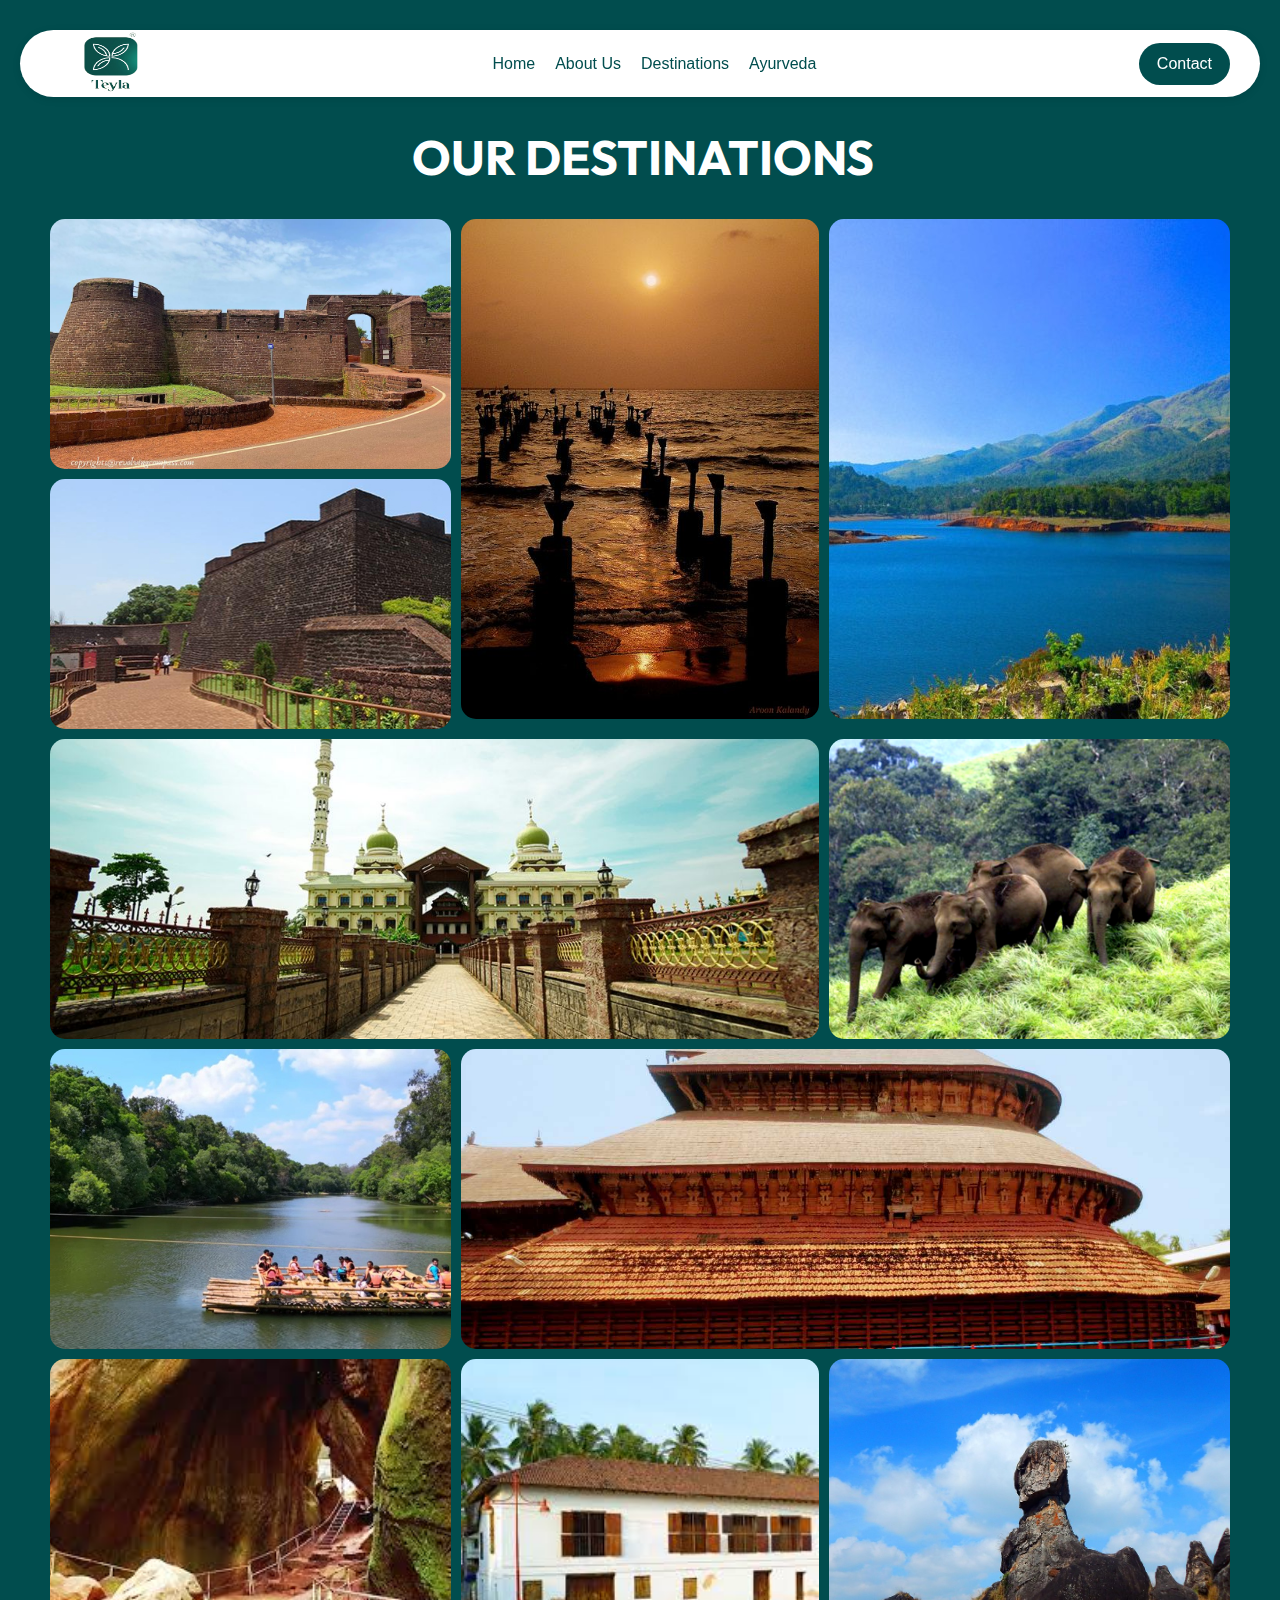
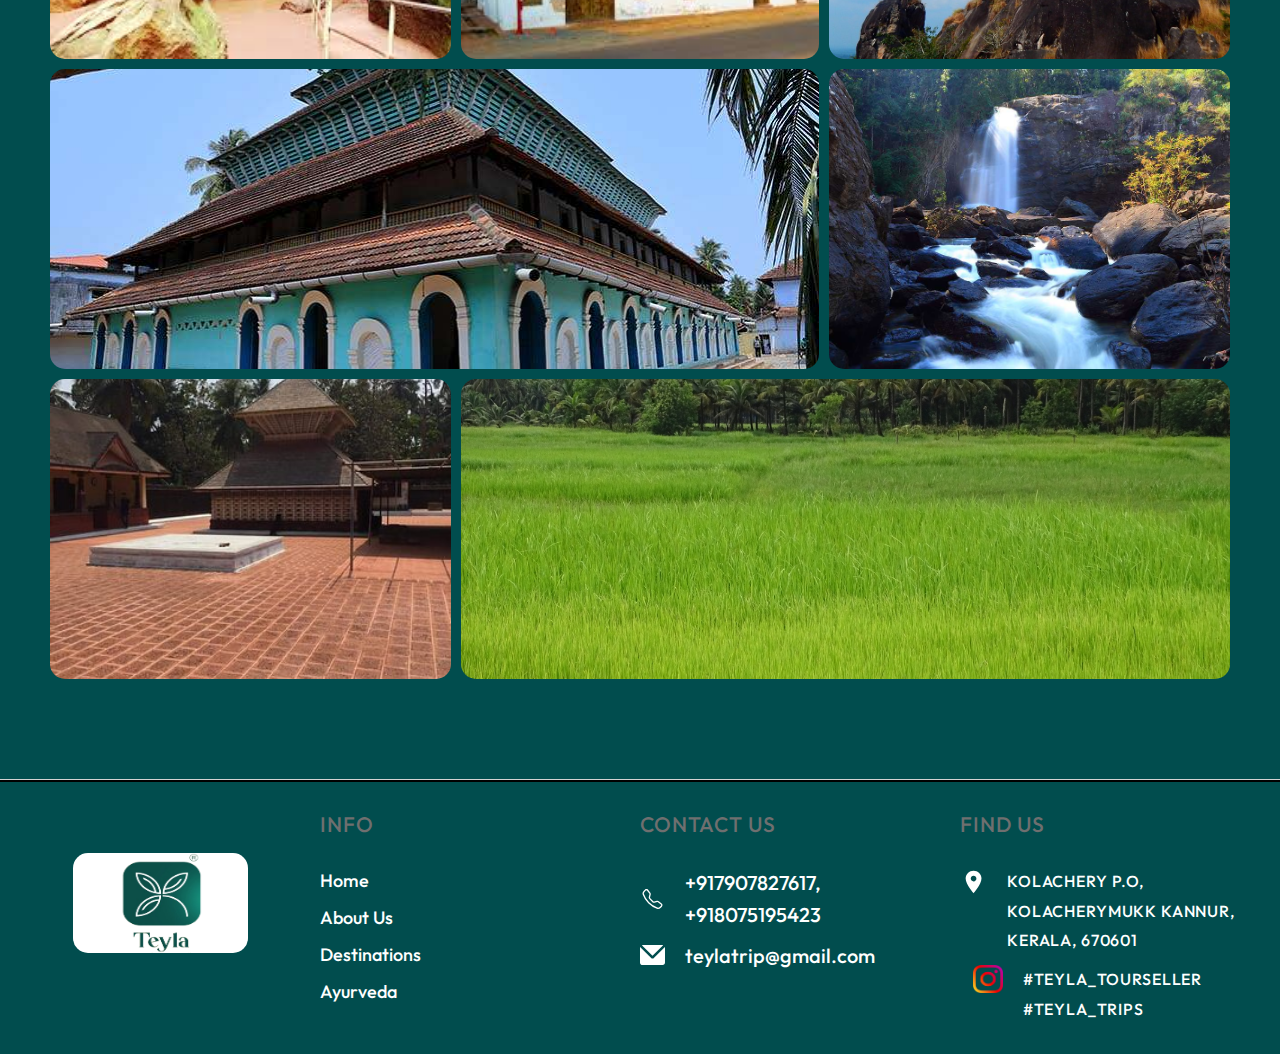
<file: destination.html>
<!DOCTYPE html>
<html>
    <head>
        <link rel="stylesheet" href="destination.css">
         <meta charset="UTF-8">
    <meta name="viewport" content="width=device-width, initial-scale=1.0">
       <link href="https://fonts.googleapis.com/css2?family=Outfit:wght@100..900&display=swap" rel="stylesheet">
    </head>
    
  


  <style>
    /* ===== BASIC NAVBAR STYLING ===== */
    .head-section {
      display: flex;
      justify-content: space-between;
      align-items: center;
      padding: 12px 30px;
      background-color: white;
      box-shadow: 0 2px 8px rgba(0, 0, 0, 0.1);
      position: sticky;
      top: 0;
      z-index: 1000;
    }

    /* Logo */
    .head-logo img {
      width: 120px;
    }

    /* Menu icon (hamburger) */
    .menu-icon {
        color: black;
      display: none;
      font-size: 26px;
      cursor: pointer;
    }

    /* Menu links */
    .head-left {
      display: flex;
      gap: 20px;
    }

    .head-left a {
      text-decoration: none;
      color: #014D4E;
      font-weight: 500;
      font-family: 'Poppins', sans-serif;
      transition: 0.3s;
    }

    .head-left a:hover {
      color: #018A8C;
    }

    /* Right contact section */
    .right-contact {
      display: flex;
      align-items: center;
      gap: 10px;
    }

    /* ===== DROPDOWN BUTTON ===== */
    .dropdown {
      position: relative;
      display: inline-block;
    }

    .dropbtn {
      font-weight: 500;
      border-radius: 117px;
      padding: 12px 18px;
      background-color: #014D4E;
      font-family: 'Poppins', sans-serif;
      font-size: 16px;
      color: white;
      text-decoration: none;
      cursor: pointer;
      border: none;
      transition: 0.3s;
    }

    .dropbtn:hover {
      background-color: #018A8C;
    }

    .dropdown-content {
      display: none;
      position: absolute;
      background-color: white;
      min-width: 160px;
      box-shadow: 0 4px 8px rgba(0,0,0,0.2);
      border-radius: 6px;
      z-index: 1;
      margin-top: 8px;
      right: 0;
    }

    .dropdown-content a {
      color: black;
      padding: 10px 14px;
      text-decoration: none;
      display: block;
    }

    .dropdown-content a:hover {
      background-color: #f1f1f1;
    }

    .dropdown.show .dropdown-content {
      display: block;
    }






@media (max-width: 768px) {
  /* Navbar container */
  .head-section {
    justify-content: space-between;
    align-items: center;
    position: relative;
    padding: 10px 16px;
    height: 65px;
    background-color: #fff; /* Solid background for the navbar */
    z-index: 1000;
  }

  /* Menu icon on the left */
  .menu-icon {
    display: block;
    position: absolute;
    left: 16px;
    top: 50%;
    transform: translateY(-50%);
    font-size: 28px;
    cursor: pointer;
    z-index: 1200;
  }

  /* Center the logo */
  .head-logo {
    position: absolute;
    left: 50%;
    top: 50%;
    transform: translate(-50%, -50%);
    z-index: 1100;
  }

  /* Contact icon on the right */
  .right-contact {
    position: absolute;
    right: 16px;
    top: 50%;
    transform: translateY(-50%);
    z-index: 1200;
  }

  /* Hidden menu by default */
  .head-left {
    display: none;
    flex-direction: column;
    align-items: center;
    justify-content: flex-start;
    position: fixed; /* fixed makes sure it covers full width and height if needed */
    top: 65px;
    left: 0;
    width: 100%;
    background-color: rgba(255, 255, 255, 1); /* 100% solid background */
    text-align: center;
    padding: 20px 0;
    box-shadow: 0 4px 8px rgba(0,0,0,0.1);
    transition: all 0.3s ease-in-out;
    z-index: 1100;
  }

  /* Show menu when active */
  .head-left.active {
    display: flex;
  }

  /* Menu links styling */
  .head-left a {
    display: block;
    width: 100%;
    padding: 12px 0;
    text-decoration: none;
    font-size: 18px;
    color: #014D4E;
  }
  .head-section {
    margin: 0px;
  }

  .head-left a:hover {
    background-color: #f2f2f2;
    color: #018A8C;
  }

  /* Contact button becomes phone icon only */
  .dropbtn {
    background: none;
    border: none;
    font-size: 24px;
    padding: 8px;
  }

  .dropbtn span {
    display: none;
  }

  .dropbtn::before {
    content: "📞";
  }

.pic-wrap {
    display: flex
;
    flex-direction: column;
    /* display: grid
; */
    gap: 10px;
    margin-left: 2px;
    margin-right: 2px;
}


}





  </style>






<body>
  <nav>
    <div class="head-section">
      <div class="head-logo">
        <img src="images/s-logo.png" alt="Logo">
      </div>

      <div class="navbar">
        <span class="menu-icon">&#9776;</span>
        <div class="head-left">
          <a class="head-home" href="home.html">Home</a>
          <a class="head-about" href="about.html">About Us</a>
          <a class="head-product" href="destination.html">Destinations</a>
          <a class="head-gallery" href="ayurveda.html">Ayurveda</a>
        </div>
      </div>

      <div class="right-contact">
        <div class="dropdown">
          <button class="dropbtn"><span>Contact</span></button>
          <div class="dropdown-content">
            <a href="#">Email</a>
            <a href="#">Phone</a>
            <a href="#">Location</a>
          </div>
        </div>
      </div>
    </div>
  </nav>

  <script>
    // ===== Navbar Toggle =====
    const menuIcon = document.querySelector(".menu-icon");
    const headLeft = document.querySelector(".head-left");

    menuIcon.addEventListener("click", () => {
      headLeft.classList.toggle("active");
      // Switch icon
      if (headLeft.classList.contains("active")) {
        menuIcon.innerHTML = "&#10005;"; // X icon
      } else {
        menuIcon.innerHTML = "&#9776;"; // ☰ icon
      }
    });

    // ===== Dropdown Toggle =====
    const dropdown = document.querySelector(".dropdown");
    const dropBtn = document.querySelector(".dropbtn");

    dropBtn.addEventListener("click", (e) => {
      e.stopPropagation();
      dropdown.classList.toggle("show");
    });

    // Close dropdown when clicking outside
    window.addEventListener("click", (event) => {
      if (!event.target.closest(".dropdown")) {
        dropdown.classList.remove("show");
      }
    });
  </script>






  <style>


.pic-wrap {
  display: grid;
  gap: 10px;
  margin-left: 50px;
  margin-right: 50px;
}

@media (min-width: 320px) and (max-width: 480px) {
  .pic-wrap {
    display: grid;
    gap: 10px;
    margin-left: 2px;
    margin-right: 2px;
  }


.bek-container {
      grid-column: 1/2;
  grid-row: 1/2;
  position: relative;
  overflow: hidden;
  width: 100%; /* adjust as needed */
  height: 250px; /* adjust as needed */
}

.bek-container img {
    grid-column: 1/2;
  grid-row: 1/2;
  border-radius: 15px;
  width: 100%;
  height: 100%;
  object-fit: cover;
  transition: transform 0.5s ease; /* smooth movement */
}

/* The overlay text */
/* .overlay {
  position: absolute;
  bottom: 0;
  background: rgba(0, 0, 0, 0.5);
  color: white;
  width: 100%;
  text-align: center;
  opacity: 0;
  transition: opacity 0.5s ease;
  padding: 10px 0;
} */

/* Hover effect */
.bek-container:hover img {
  transform: scale(1.05); /* slight zoom/movement */
}

.bek-container:hover .overlay {
  opacity: 1; /* show overlay text */
}






.angelo-container {
      grid-column: 1/2;
  grid-row: 2/3;
  position: relative;
  overflow: hidden;
  width: 100%; /* adjust as needed */
  height: 250px; /* adjust as needed */
}

.angelo-container img {
    grid-column: 1/2;
  grid-row: 2/3;
    border-radius: 15px;
  width: 100%;
  height: 100%;
  object-fit: cover;
  transition: transform 0.5s ease; /* smooth movement */
}



/* Hover effect */
.angelo-container:hover img {
  transform: scale(1.05); /* slight zoom/movement */
}

.angelo-container:hover .overlay {
  opacity: 1; /* show overlay text */
}







.calbeach-container {
    grid-column: 2/3;
  grid-row: 1/3;
  position: relative;
  overflow: hidden;
  width: 100%; /* adjust as needed */
  height: 500px; /* adjust as needed */
}

.calbeach-container img {
  width: 100%;
  height: 100%;
  object-fit: cover;
  transition: transform 0.5s ease; /* smooth movement */
    border-radius: 15px;

}



/* Hover effect */
.calbeach-container:hover img {
  transform: scale(1.05); /* slight zoom/movement */
}

.calbeach-container:hover .overlay {
  opacity: 1; /* show overlay text */
}









.bana-container {
  
  grid-column: 3/4;
  grid-row: 1/3;
  position: relative;
  overflow: hidden;
  width: 100%; /* adjust as needed */
  height: 500px; /* adjust as needed */
}

.bana-container img {

  grid-column: 3/4;
  grid-row: 1/3;
    border-radius: 15px;

  width: 100%;
  height: 100%;
  object-fit: cover;
  transition: transform 0.5s ease; /* smooth movement */
}



/* Hover effect */
.bana-container:hover img {
  transform: scale(1.05); /* slight zoom/movement */
}

.bana-container:hover .overlay {
  opacity: 1; /* show overlay text */
}







.edakkal-container { 


    grid-column: 1/2;
  grid-row: 5/6;
  position: relative;
  overflow: hidden;
  width: 100%; /* adjust as needed */
  height: 300px; /* adjust as needed */
}
.edakkal-container img {

    border-radius: 15px;
  width: 100%;
  height: 100%;
  object-fit: cover;
  transition: transform 0.5s ease; /* smooth movement */
}
.edakkal-container:hover img {
  transform: scale(1.05); /* slight zoom/movement */
}
.edakkal-container:hover .overlay {
  opacity: 1; /* show overlay text */
}



.aralam-container { 
  grid-column: 3/4;
  grid-row: 3/4;
  position: relative;
  overflow: hidden;
  width: 100%; /* adjust as needed */
  height: 300px; /* adjust as needed */
}
.aralam-container img {

    border-radius: 15px;
  width: 100%;
  height: 100%;
  object-fit: cover;
  transition: transform 0.5s ease; /* smooth movement */
}
.aralam-container:hover img {
  transform: scale(1.05); /* slight zoom/movement */
}
.aralam-container:hover .overlay {
  opacity: 1; /* show overlay text */
}









.kuruva-container { 
  grid-column: 1/2;
  grid-row: 4/5;
  position: relative;
  overflow: hidden;
  width: 100%; /* adjust as needed */
  height: 300px; /* adjust as needed */
}
.kuruva-container img {

    border-radius: 15px;
  width: 100%;
  height: 100%;
  object-fit: cover;
  transition: transform 0.5s ease; 
}
.kuruva-container:hover img {
  transform: scale(1.05); /* slight zoom/movement */
}
.kuruva-container:hover .overlay {
  opacity: 1; /* show overlay text */
}




.madhur-container { 
  grid-column: 2/4;
  grid-row: 4/5;
  position: relative;
  overflow: hidden;
  width: 100%; /* adjust as needed */
  height: 300px; /* adjust as needed */
}
.madhur-container img {

    border-radius: 15px;
  width: 100%;
  height: 100%;
  object-fit: cover;
  transition: transform 0.5s ease; 
}
.madhur-container:hover img {
  transform: scale(1.05); /* slight zoom/movement */
}
.madhur-container:hover .overlay {
  opacity: 1; /* show overlay text */
}






.malik-container { 
   grid-column: 1/3;
  grid-row: 3/4;
  position: relative;
  overflow: hidden;
  width: 100%; /* adjust as needed */
  height: 300px; /* adjust as needed */
}
.malik-container img {

    border-radius: 15px;
  width: 100%;
  height: 100%;
  object-fit: cover;
  transition: transform 0.5s ease; 
}
.malik-container:hover img {
  transform: scale(1.05); /* slight zoom/movement */
}
.malik-container:hover .overlay {
  opacity: 1; /* show overlay text */
}




.arakkal-container { 
  grid-column: 2/3;
  grid-row: 5/6;
  position: relative;
  overflow: hidden;
  width: 100%; /* adjust as needed */
  height: 300px; /* adjust as needed */
}
.arakkal-container img {

    border-radius: 15px;
  width: 100%;
  height: 100%;
  object-fit: cover;
  transition: transform 0.5s ease; 
}
.arakkal-container:hover img {
  transform: scale(1.05); /* slight zoom/movement */
}
.arakkal-container:hover .overlay {
  opacity: 1; /* show overlay text */
}




.phantom-container { 
  grid-column: 3/4;
  grid-row: 5/6;
  position: relative;
  overflow: hidden;
  width: 100%; /* adjust as needed */
  height: 300px; /* adjust as needed */
}
.phantom-container img {

    border-radius: 15px;
  width: 100%;
  height: 100%;
  object-fit: cover;
  transition: transform 0.5s ease; 
}
.phantom-container:hover img {
  transform: scale(1.05); /* slight zoom/movement */
}
.phantom-container:hover .overlay {
  opacity: 1; /* show overlay text */
}





.mishkal-container { 
  grid-column: 1/3;
  grid-row: 6/7;
  position: relative;
  overflow: hidden;
  width: 100%; /* adjust as needed */
  height: 300px; /* adjust as needed */
}
.mishkal-container img {

    border-radius: 15px;
  width: 100%;
  height: 100%;
  object-fit: cover;
  transition: transform 0.5s ease; 
}
.mishkal-container:hover img {
  transform: scale(1.05); /* slight zoom/movement */
}
.mishkal-container:hover .overlay {
  opacity: 1; /* show overlay text */
}





.soochi-container { 
  grid-column: 3/4;
  grid-row: 6/7;
  position: relative;
  overflow: hidden;
  width: 100%; /* adjust as needed */
  height: 300px; /* adjust as needed */
}
.soochi-container img {

    border-radius: 15px;
  width: 100%;
  height: 100%;
  object-fit: cover;
  transition: transform 0.5s ease; 
}
.soochi-container:hover img {
  transform: scale(1.05); /* slight zoom/movement */
}
.soochi-container:hover .overlay {
  opacity: 1; /* show overlay text */
}




.madiyan-container { 
  grid-column: 1/2;
  grid-row: 7/8;
  position: relative;
  overflow: hidden;
  width: 100%; /* adjust as needed */
  height: 300px; /* adjust as needed */
}
.madiyan-container img {

    border-radius: 15px;
  width: 100%;
  height: 100%;
  object-fit: cover;
  transition: transform 0.5s ease; 
}
.madiyan-container:hover img {
  transform: scale(1.05); /* slight zoom/movement */
}
.madiyan-container:hover .overlay {
  opacity: 1; /* show overlay text */
}







.valluvan-container { 
  grid-column: 2/4;
  grid-row: 7/8;
  position: relative;
  overflow: hidden;
  width: 100%; /* adjust as needed */
  height: 300px; /* adjust as needed */
}
.valluvan-container img {

    border-radius: 15px;
  width: 100%;
  height: 100%;
  object-fit: cover;
  transition: transform 0.5s ease; 
}
.valluvan-container:hover img {
  transform: scale(1.05); /* slight zoom/movement */
}
.valluvan-container:hover .overlay {
  opacity: 1; /* show overlay text */
}





}





.bek-container {
      grid-column: 1/2;
  grid-row: 1/2;
  position: relative;
  overflow: hidden;
  width: 100%; /* adjust as needed */
  height: 250px; /* adjust as needed */
}

.bek-container img {
    grid-column: 1/2;
  grid-row: 1/2;
  border-radius: 15px;
  width: 100%;
  height: 100%;
  object-fit: cover;
  transition: transform 0.5s ease; /* smooth movement */
}

/* The overlay text */
/* .overlay {
  position: absolute;
  bottom: 0;
  background: rgba(0, 0, 0, 0.5);
  color: white;
  width: 100%;
  text-align: center;
  opacity: 0;
  transition: opacity 0.5s ease;
  padding: 10px 0;
} */

/* Hover effect */
.bek-container:hover img {
  transform: scale(1.05); /* slight zoom/movement */
}

.bek-container:hover .overlay {
  opacity: 1; /* show overlay text */
}






.angelo-container {
      grid-column: 1/2;
  grid-row: 2/3;
  position: relative;
  overflow: hidden;
  width: 100%; /* adjust as needed */
  height: 250px; /* adjust as needed */
}

.angelo-container img {
    grid-column: 1/2;
  grid-row: 2/3;
    border-radius: 15px;
  width: 100%;
  height: 100%;
  object-fit: cover;
  transition: transform 0.5s ease; /* smooth movement */
}



/* Hover effect */
.angelo-container:hover img {
  transform: scale(1.05); /* slight zoom/movement */
}

.angelo-container:hover .overlay {
  opacity: 1; /* show overlay text */
}







.calbeach-container {
    grid-column: 2/3;
  grid-row: 1/3;
  position: relative;
  overflow: hidden;
  width: 100%; /* adjust as needed */
  height: 500px; /* adjust as needed */
}

.calbeach-container img {
  width: 100%;
  height: 100%;
  object-fit: cover;
  transition: transform 0.5s ease; /* smooth movement */
    border-radius: 15px;

}



/* Hover effect */
.calbeach-container:hover img {
  transform: scale(1.05); /* slight zoom/movement */
}

.calbeach-container:hover .overlay {
  opacity: 1; /* show overlay text */
}









.bana-container {
  
  grid-column: 3/4;
  grid-row: 1/3;
  position: relative;
  overflow: hidden;
  width: 100%; /* adjust as needed */
  height: 500px; /* adjust as needed */
}

.bana-container img {

  grid-column: 3/4;
  grid-row: 1/3;
    border-radius: 15px;

  width: 100%;
  height: 100%;
  object-fit: cover;
  transition: transform 0.5s ease; /* smooth movement */
}



/* Hover effect */
.bana-container:hover img {
  transform: scale(1.05); /* slight zoom/movement */
}

.bana-container:hover .overlay {
  opacity: 1; /* show overlay text */
}







.edakkal-container { 


    grid-column: 1/2;
  grid-row: 5/6;
  position: relative;
  overflow: hidden;
  width: 100%; /* adjust as needed */
  height: 300px; /* adjust as needed */
}
.edakkal-container img {

    border-radius: 15px;
  width: 100%;
  height: 100%;
  object-fit: cover;
  transition: transform 0.5s ease; /* smooth movement */
}
.edakkal-container:hover img {
  transform: scale(1.05); /* slight zoom/movement */
}
.edakkal-container:hover .overlay {
  opacity: 1; /* show overlay text */
}



.aralam-container { 
  grid-column: 3/4;
  grid-row: 3/4;
  position: relative;
  overflow: hidden;
  width: 100%; /* adjust as needed */
  height: 300px; /* adjust as needed */
}
.aralam-container img {

    border-radius: 15px;
  width: 100%;
  height: 100%;
  object-fit: cover;
  transition: transform 0.5s ease; /* smooth movement */
}
.aralam-container:hover img {
  transform: scale(1.05); /* slight zoom/movement */
}
.aralam-container:hover .overlay {
  opacity: 1; /* show overlay text */
}









.kuruva-container { 
  grid-column: 1/2;
  grid-row: 4/5;
  position: relative;
  overflow: hidden;
  width: 100%; /* adjust as needed */
  height: 300px; /* adjust as needed */
}
.kuruva-container img {

    border-radius: 15px;
  width: 100%;
  height: 100%;
  object-fit: cover;
  transition: transform 0.5s ease; 
}
.kuruva-container:hover img {
  transform: scale(1.05); /* slight zoom/movement */
}
.kuruva-container:hover .overlay {
  opacity: 1; /* show overlay text */
}




.madhur-container { 
  grid-column: 2/4;
  grid-row: 4/5;
  position: relative;
  overflow: hidden;
  width: 100%; /* adjust as needed */
  height: 300px; /* adjust as needed */
}
.madhur-container img {

    border-radius: 15px;
  width: 100%;
  height: 100%;
  object-fit: cover;
  transition: transform 0.5s ease; 
}
.madhur-container:hover img {
  transform: scale(1.05); /* slight zoom/movement */
}
.madhur-container:hover .overlay {
  opacity: 1; /* show overlay text */
}






.malik-container { 
   grid-column: 1/3;
  grid-row: 3/4;
  position: relative;
  overflow: hidden;
  width: 100%; /* adjust as needed */
  height: 300px; /* adjust as needed */
}
.malik-container img {

    border-radius: 15px;
  width: 100%;
  height: 100%;
  object-fit: cover;
  transition: transform 0.5s ease; 
}
.malik-container:hover img {
  transform: scale(1.05); /* slight zoom/movement */
}
.malik-container:hover .overlay {
  opacity: 1; /* show overlay text */
}




.arakkal-container { 
  grid-column: 2/3;
  grid-row: 5/6;
  position: relative;
  overflow: hidden;
  width: 100%; /* adjust as needed */
  height: 300px; /* adjust as needed */
}
.arakkal-container img {

    border-radius: 15px;
  width: 100%;
  height: 100%;
  object-fit: cover;
  transition: transform 0.5s ease; 
}
.arakkal-container:hover img {
  transform: scale(1.05); /* slight zoom/movement */
}
.arakkal-container:hover .overlay {
  opacity: 1; /* show overlay text */
}




.phantom-container { 
  grid-column: 3/4;
  grid-row: 5/6;
  position: relative;
  overflow: hidden;
  width: 100%; /* adjust as needed */
  height: 300px; /* adjust as needed */
}
.phantom-container img {

    border-radius: 15px;
  width: 100%;
  height: 100%;
  object-fit: cover;
  transition: transform 0.5s ease; 
}
.phantom-container:hover img {
  transform: scale(1.05); /* slight zoom/movement */
}
.phantom-container:hover .overlay {
  opacity: 1; /* show overlay text */
}





.mishkal-container { 
  grid-column: 1/3;
  grid-row: 6/7;
  position: relative;
  overflow: hidden;
  width: 100%; /* adjust as needed */
  height: 300px; /* adjust as needed */
}
.mishkal-container img {

    border-radius: 15px;
  width: 100%;
  height: 100%;
  object-fit: cover;
  transition: transform 0.5s ease; 
}
.mishkal-container:hover img {
  transform: scale(1.05); /* slight zoom/movement */
}
.mishkal-container:hover .overlay {
  opacity: 1; /* show overlay text */
}





.soochi-container { 
  grid-column: 3/4;
  grid-row: 6/7;
  position: relative;
  overflow: hidden;
  width: 100%; /* adjust as needed */
  height: 300px; /* adjust as needed */
}
.soochi-container img {

    border-radius: 15px;
  width: 100%;
  height: 100%;
  object-fit: cover;
  transition: transform 0.5s ease; 
}
.soochi-container:hover img {
  transform: scale(1.05); /* slight zoom/movement */
}
.soochi-container:hover .overlay {
  opacity: 1; /* show overlay text */
}




.madiyan-container { 
  grid-column: 1/2;
  grid-row: 7/8;
  position: relative;
  overflow: hidden;
  width: 100%; /* adjust as needed */
  height: 300px; /* adjust as needed */
}
.madiyan-container img {

    border-radius: 15px;
  width: 100%;
  height: 100%;
  object-fit: cover;
  transition: transform 0.5s ease; 
}
.madiyan-container:hover img {
  transform: scale(1.05); /* slight zoom/movement */
}
.madiyan-container:hover .overlay {
  opacity: 1; /* show overlay text */
}







.valluvan-container { 
  grid-column: 2/4;
  grid-row: 7/8;
  position: relative;
  overflow: hidden;
  width: 100%; /* adjust as needed */
  height: 300px; /* adjust as needed */
}
.valluvan-container img {

    border-radius: 15px;
  width: 100%;
  height: 100%;
  object-fit: cover;
  transition: transform 0.5s ease; 
}
.valluvan-container:hover img {
  transform: scale(1.05); /* slight zoom/movement */
}
.valluvan-container:hover .overlay {
  opacity: 1; /* show overlay text */
}



  </style>






    <div class="main-head">
        
       
        <div class="brent">
            <h1>Our Destinations</h1>
        </div>
    
    </div>
  <div class="pic-wrap">

 <div class="bek-container">
  <img src="images/bekal.jpg" alt="Sample Image">
  <div class="overlay">Bekal Fort</div>
</div>



 <div class="angelo-container">
  <img src="images/angelo.jpg" alt="Sample Image">
  <div class="overlay">St. Angelo Fort</div>
</div>


 <div class="calbeach-container">
  <img src="images/calicut-beach.jpg" alt="Sample Image">
  <div class="overlay">Calicut Beach</div>
</div>

 <div class="bana-container">
  <img src="images/banasura.jpg" alt="Sample Image">
  <div class="overlay">Banasura</div>
</div>


 <div class="malik-container">
  <img src="images/malik.jpg" alt="Sample Image">
  <div class="overlay">Malik Dinar Mosque</div>
</div>

 <div class="aralam-container">
  <img src="images/aralam.jpg" alt="Sample Image">
  <div class="overlay">Aralam Farm</div>
</div>

 <div class="kuruva-container">
  <img src="images/kuruva.jpg" alt="Sample Image">
  <div class="overlay">Kuruva Island</div>
</div>


 <div class="madhur-container">
  <img src="images/madhur.jpg" alt="Sample Image">
  <div class="overlay">Madhur Temple</div>
</div>




<div class="edakkal-container">
  <img src="images/edakkal.jpeg" alt="Sample Image">
  <div class="overlay">Edakkal Caves</div>
</div>





 <div class="arakkal-container">
  <img src="images/arakkal.jpeg" alt="Sample Image">
  <div class="overlay">Arakkal Museum</div>
</div>


 <div class="phantom-container">
  <img src="images/phantom-rock.jpg" alt="Sample Image">
  <div class="overlay">Phantom Rock</div>
</div>



 <div class="mishkal-container">
  <img src="images/mishkal.jpg" alt="Sample Image">
  <div class="overlay">Mishkal Mosque</div>
</div>


 <div class="soochi-container">
  <img src="images/soochipara.jpg" alt="Sample Image">
  <div class="overlay">Soochipara Waterfalls</div>
</div>



<div class="madiyan-container">
  <img src="images/madiyan.jpg" alt="Sample Image">
  <div class="overlay">Madiyan Koolom temple</div>
</div>




<div class="valluvan-container">
  <img src="images/valluvan.jpeg" alt="Sample Image">
  <div class="overlay">Valluvan Kadavu</div>
</div>


</div>

</div>
<div class="full-border">

</div>






















   
<footer>
    <div class="footer">
      <div class="fal-logo">
        <img src="images/s-logo.png" alt="logo">
      </div>

      <div class="info">
        <h4>INFO</h4>

        <div class="info-para">
        <a class="catalog" href="home.html">Home</a>
        <a class="out"href="about.html">About Us</a>
        <a class="serve" href="destination.html">Destinations</a>
        <a class="phone" href="ayurveda.html">Ayurveda</a>
        </div>

      </div>

      <div class="contact">
        <h4>CONTACT US</h4>
        <div class="cont">
        <div class="call">
            <svg xmlns="http://www.w3.org/2000/svg" width="16" height="16" fill="currentColor" class="bi bi-telephone" viewBox="0 0 16 16">
  <path d="M3.654 1.328a.678.678 0 0 0-1.015-.063L1.605 2.3c-.483.484-.661 1.169-.45 1.77a17.6 17.6 0 0 0 4.168 6.608 17.6 17.6 0 0 0 6.608 4.168c.601.211 1.286.033 1.77-.45l1.034-1.034a.678.678 0 0 0-.063-1.015l-2.307-1.794a.68.68 0 0 0-.58-.122l-2.19.547a1.75 1.75 0 0 1-1.657-.459L5.482 8.062a1.75 1.75 0 0 1-.46-1.657l.548-2.19a.68.68 0 0 0-.122-.58zM1.884.511a1.745 1.745 0 0 1 2.612.163L6.29 2.98c.329.423.445.974.315 1.494l-.547 2.19a.68.68 0 0 0 .178.643l2.457 2.457a.68.68 0 0 0 .644.178l2.189-.547a1.75 1.75 0 0 1 1.494.315l2.306 1.794c.829.645.905 1.87.163 2.611l-1.034 1.034c-.74.74-1.846 1.065-2.877.702a18.6 18.6 0 0 1-7.01-4.42 18.6 18.6 0 0 1-4.42-7.009c-.362-1.03-.037-2.137.703-2.877z"/>
</svg>
        <p> 
            <a href="tel:+917907827617">
                +917907827617, +918075195423</a>
        </p>
       </div>
        <p class="e-mail"><svg xmlns="http://www.w3.org/2000/svg" width="25" height="21" viewBox="0 0 25 21" fill="white">
<path d="M0.0850001 1.96871L11.1788 13.0637C11.5069 13.3921 11.9453 13.5871 12.409 13.6109C12.8727 13.6347 13.3287 13.4856 13.6888 13.1925L13.8312 13.0637L24.9175 1.97621C24.9533 2.11371 24.9775 2.25413 24.99 2.39746L25 2.61621V17.6162C25.0002 18.2469 24.762 18.8544 24.3331 19.3169C23.9043 19.7794 23.3164 20.0627 22.6875 20.11L22.5 20.1162H2.5C1.86928 20.1164 1.26179 19.8782 0.799315 19.4493C0.336838 19.0205 0.0535541 18.4327 0.00625014 17.8037L0 17.6162V2.61621C0 2.46621 0.0125 2.32038 0.0375 2.17871L0.0850001 1.96871ZM22.5 0.116211C22.6517 0.116211 22.7996 0.129128 22.9437 0.154961L23.1562 0.203711L12.5063 10.8537L1.8525 0.201211C1.99083 0.163711 2.1325 0.138711 2.2775 0.126211L2.5 0.116211H22.5Z" fill="white"/>
</svg><a href="https://mail.google.com/mail/?view=cm&fs=1&to=info@falconyx.ae" target="_blank">
teylatrip@gmail.com
</a>
 </p>
        </div>
 </div>
<div class="find-us">
      <h4>FIND US</h4>
      <div class="addr-insta">
      <div class="addr">
      <p><svg xmlns="http://www.w3.org/2000/svg" width="50" height="30" viewBox="0 0 30 30" fill="none">
<path d="M15 14.375C14.1712 14.375 13.3763 14.0458 12.7903 13.4597C12.2042 12.8737 11.875 12.0788 11.875 11.25C11.875 10.4212 12.2042 9.62634 12.7903 9.04029C13.3763 8.45424 14.1712 8.125 15 8.125C15.8288 8.125 16.6237 8.45424 17.2097 9.04029C17.7958 9.62634 18.125 10.4212 18.125 11.25C18.125 11.6604 18.0442 12.0667 17.8871 12.4459C17.7301 12.825 17.4999 13.1695 17.2097 13.4597C16.9195 13.7499 16.575 13.9801 16.1959 14.1371C15.8167 14.2942 15.4104 14.375 15 14.375ZM15 2.5C12.6794 2.5 10.4538 3.42187 8.81282 5.06282C7.17187 6.70376 6.25 8.92936 6.25 11.25C6.25 17.8125 15 27.5 15 27.5C15 27.5 23.75 17.8125 23.75 11.25C23.75 8.92936 22.8281 6.70376 21.1872 5.06282C19.5462 3.42187 17.3206 2.5 15 2.5Z" fill="white"/>
</svg> 
<a href="https://www.google.com/maps/search/?api=1&query=Sharjah Media City Sharjah 839, UAE" target="_blank">
Kolachery P.O, Kolacherymukk Kannur, Kerala, 670601
</a>
</p>
</div>
<div class="insta">
<p ><img src="images/insta.png" alt="instagram"> <a href="https://www.instagram.com/falconyxtrading/" target="_blank">
 #teyla_tourseller<br>
 #teyla_trips
</a></p>
</div>
</div>
</div>
     
    </div>
    </footer>







</body>
</html>
</file>
<file: destination.css>
body {
     font-family: 'Outfit', sans-serif;
    margin: 0px;
   background-color: #014D4E;
}
nav {
    
    padding-top: 10px;
    position: sticky;
    top: 0;
    z-index: 1000;
}

.navbar {
  display: flex;
  align-items: center;
  justify-content: space-between;
  padding: 10px 0px;
  color: white;
  position: relative;
}

/* .head-left a {
  color: white;
  text-decoration: none;
  margin: 0 15px;
  font-weight: bold;
} */

nav {
    padding-top: 10px;
}

.navbar {
  display: flex;
  align-items: center;
  justify-content: space-between;
  padding: 10px 0px;
  color: white;
  position: relative;
}



.menu-icon {
  display: none;
  font-size: 28px;
  cursor: pointer;
  user-select: none;
}

/* Hide the checkbox */
#menu-toggle {
  display: none;
}
.head-section {
    display: flex;
    align-items: center;
    justify-content: space-between;
    height: 43px;
    background-color: white;
    border-radius: 50px;
    margin: 20px;
    padding-left: 16px;
    padding-bottom: 16px;
    padding-right: 16px;
    padding-top: 16px;
    backdrop-filter: blur(17.899999618530273px);
    box-shadow: 0px 0px 10px 0px #00000029;

    
}
.head-home {
    font-weight: 500;
    font-family: 'Outfit', sans-serif;
    font-size: 16px;
    text-decoration: none;
    color: black;
}
.head-about {
    font-weight: 700;
    color: #014D4E;
    text-decoration: none;
   font-family: 'Outfit', sans-serif;
}
.head-product {
    font-weight: 700;
    color: #014D4E;
    text-decoration: none;
     font-family: 'Outfit', sans-serif;
}
.head-gallery {
    font-weight: 500;
     font-family: 'Outfit', sans-serif;
    font-size: 16px;
    text-decoration: none;
    color: black;
  
}
.head-contact {
    font-weight: 500;
    border-radius: 117px;
    margin-top: 0px;
    padding: 15px;
    background-color: #014D4E;
    font-family: 'Outfit', sans-serif;
    font-size: 16px;
    color: white;
    text-decoration: none;
}
.head-left {
    display: flex;
  gap: 41px;
  align-items: center;
}
.head-left p{
    font-size: 16px;
}
.head-logo img {
    width: 120px;
    height: 60px;
}
.head-home {
    font-weight: 500;
    font-family: 'Outfit', sans-serif;
    font-size: 16px;
    text-decoration: none;
    color: black;
}
.head-about {
    font-weight: 500;
  font-family: 'Outfit', sans-serif;
    font-size: 16px;
    text-decoration: none;
    color: black;
}
.head-product {
    font-weight: 700;
    color: #014D4E;
    text-decoration: none;
     font-family: 'Outfit', sans-serif;
}
.head-gallery {
      font-weight: 500;
     font-family: 'Outfit', sans-serif;
    font-size: 16px;
    text-decoration: none;
    color: black;
}
.head-contact {
    font-weight: 500;
    border-radius: 117px;
    margin-top: 0px;
    padding: 15px;
    background-color: #01477C;
    font-family: 'Outfit', sans-serif;
    font-size: 16px;
    color: white;
    text-decoration: none;
}
.head-left {
    display: flex;
  gap: 41px;
  align-items: center;
}
.head-left p{
    font-size: 16px;
}
.head-logo img {
    width: 120px;
    height: 60px;
}


.brent h1{
    color: white;
    text-align: center;
     font-family: 'Outfit', sans-serif;
font-weight: 700;
font-size: 48px;
line-height: 120%;
letter-spacing: 0%;
text-transform: uppercase;
padding-left: 6px;


} 


.main-head {
    text-align: center;
    gap: 10px;

    align-items: center;
}
.places {
    display: grid;
    grid-template-columns: 1fr 1fr 1fr 1fr;
    justify-content: space-around;
    text-align: center;
}

.lab img {
    width: 268px;
height: 52px;
border-radius: 174px;

}
.oil-bottle img {
    width: 52px;
height: 52px;
border-radius: 197px;


}
.solutions h1{
  font-family: 'Outfit', sans-serif;
font-weight: 700;
font-size: 58px;
line-height: 120%;
letter-spacing: 0%;
text-transform: uppercase;
color: #333333;
margin: 0px;
}
.head-wrap {
    display: flex;
    gap: 14px;
    /* height: 80px; */
    align-items: center;
    margin-left: 70px;
}
.test-bottle {
    display: flex;
    gap: 14px;
   align-items: center;
}
.supply p{
    font-family: 'Outfit', sans-serif;
font-weight: 400;
font-size: 20px;
line-height: 120%;
letter-spacing: 0%;
text-align: justify;
text-transform: capitalize;
margin-left: 85px;
margin-right: 20px;

height: 60px;
}
.viscosity h2{
     font-family: 'Outfit', sans-serif;
font-weight: 600;
font-size: 40px;
line-height: 120%;
letter-spacing: 0%;
text-transform: uppercase;
margin: 0px;
color: #333333;

}
.blue-water h2 {
    font-family: 'Outfit', sans-serif;
    font-weight: 600;
    font-size: 40px;
    line-height: 120%;
    letter-spacing: 0%;
    text-transform: uppercase;
    margin: 0px;
    color: #333333;
}
.naphtha h2{
     font-family: 'Outfit', sans-serif;
    font-weight: 600;
    font-size: 40px;
    line-height: 120%;
    letter-spacing: 0%;
    text-transform: uppercase;
    margin: 0px;
    color: #333333;
}
.lubricant h2{
    font-family: 'Outfit', sans-serif;
    font-weight: 600;
    font-size: 40px;
    line-height: 120%;
    letter-spacing: 0%;
    text-transform: uppercase;
    margin: 0px;
    color: #333333;
}
.rubber h2{
     font-family: 'Outfit', sans-serif;
    font-weight: 600;
    font-size: 40px;
    line-height: 120%;
    letter-spacing: 0%;
    text-transform: uppercase;
    margin: 0px;
    color: #333333;
}
.solvent h2{
    font-family: 'Outfit', sans-serif;
    font-weight: 600;
    font-size: 40px;
    line-height: 120%;
    letter-spacing: 0%;
    text-transform: uppercase;
    margin: 0px;
    color: #333333;
}
.fuel h2 {
    font-family: 'Outfit', sans-serif;
    font-weight: 600;
    font-size: 40px;
    line-height: 120%;
    letter-spacing: 0%;
    text-transform: uppercase;
    margin: 0px;
    color: #333333;
}
.aromatics h2{
    font-family: 'Outfit', sans-serif;
    font-weight: 600;
    font-size: 40px;
    line-height: 120%;
    letter-spacing: 0%;
    text-transform: uppercase;
    margin: 0px;
    color: #333333;
}
.fuel-two h2{
    font-family: 'Outfit', sans-serif;
    font-weight: 600;
    font-size: 40px;
    line-height: 120%;
    letter-spacing: 0%;
    text-transform: uppercase;
    margin: 0px;
    color: #333333;
}
.kannur h1 {
    color: white;
}
.kozhikode h1 {
    color: white;
}
.kasaragod h1 {
    color: white;
}
.wayanad h1 {
    color: white;
}
.kerosene h2{
    font-family: 'Outfit', sans-serif;
    font-weight: 600;
    font-size: 40px;
    line-height: 120%;
    letter-spacing: 0%;
    text-transform: uppercase;
    margin: 0px;
    color: #333333;
}
.gas h2 {
     font-family: 'Outfit', sans-serif;
    font-weight: 600;
    font-size: 40px;
    line-height: 120%;
    letter-spacing: 0%;
    text-transform: uppercase;
    margin: 0px;
    color: #333333;
}
.mineral h2{
    font-family: 'Outfit', sans-serif;
    font-weight: 600;
    font-size: 40px;
    line-height: 120%;
    letter-spacing: 0%;
    text-transform: uppercase;
    margin: 0px;
    color: #333333;
}
.viscosity a{
    font-family: 'Outfit', sans-serif;
    font-weight: 400;
    font-size: 16.88px;
    line-height: 120%;
    margin-top: 5px;
    color:  #E32222;

}
.blue-water a{
    font-weight: 400;
    font-size: 16.88px;
    line-height: 120%;
    margin-top: 5px;
    letter-spacing: 0%;
    text-decoration: underline;
    text-decoration-style: solid;
    color:  #E32222;
    text-decoration-thickness: 0%;
    text-decoration-skip-ink: auto; 
   font-family: 'Outfit', sans-serif;
    font-weight: 400;
    font-size: 16.88px;
    line-height: 120%;
    margin-top: 5px;
    color:  #E32222;
}
.naphtha a {
 font-family: 'Outfit', sans-serif;
    font-weight: 400;
    font-size: 16.88px;
    line-height: 120%;
    margin-top: 5px;
    color:  #E32222;
}
.lubricant a{
     font-family: 'Outfit', sans-serif;
    font-weight: 400;
    font-size: 16.88px;
    line-height: 120%;
    margin-top: 5px;
    color:  #E32222;
}
.rubber a{
    font-family: 'Outfit', sans-serif;
    font-weight: 400;
    font-size: 16.88px;
    line-height: 120%;
    margin-top: 5px;
    color:  #E32222;
}
.solvent a{
     font-family: 'Outfit', sans-serif;
    font-weight: 400;
    font-size: 16.88px;
    line-height: 120%;
    margin-top: 5px;
    color:  #E32222;
}
.fuel a{
    font-family: 'Outfit', sans-serif;
    font-weight: 400;
    font-size: 16.88px;
    line-height: 120%;
    margin-top: 5px;
    color:  #E32222;
}
.aromatics a {
    font-family: 'Outfit', sans-serif;
    font-weight: 400;
    font-size: 16.88px;
    line-height: 120%;
    margin-top: 5px;
    color:  #E32222;
}
.fuel-two a{
   font-family: 'Outfit', sans-serif;
    font-weight: 400;
    font-size: 16.88px;
    line-height: 120%;
    margin-top: 5px;
    color:  #E32222;
}
.kerosene a{
    font-family: 'Outfit', sans-serif;
    font-weight: 400;
    font-size: 16.88px;
    line-height: 120%;
    margin-top: 5px;
    color:  #E32222;
}
.gas a{
     font-family: 'Outfit', sans-serif;
    font-weight: 400;
    font-size: 16.88px;
    line-height: 120%;
    margin-top: 5px;
    color:  #E32222;
}
.mineral a{
   font-family: 'Outfit', sans-serif;
    font-weight: 400;
    font-size: 16.88px;
    line-height: 120%;
    margin-top: 5px;
    color:  #E32222;
  
}
.expert-images {
    display: grid;
    grid-template-columns: 1fr 1fr 1fr 1fr ;
    gap: 15px;
    padding-left: 50px;
    padding-right: 50px;
    
  
}
.kerosene {
       width: 100%;
    height: 351.319794px;
    border-radius: 11.81px;
    object-fit: cover;
}
.mineral {
       width: 100%;
    height: 351.319794px;
    border-radius: 25px;
    object-fit: cover;
}
.naphtha {
      width: 100%;
    height: 351.319794px;
    border-radius: 11.81px;
    object-fit: cover;
}
.lubricant {
   width: 100%;
    height: 351.319794px;
    border-radius: 11.81px;
    object-fit: cover;
}
.rubber {
     width: 100%;
    height: 351.319794px;
    border-radius: 11.81px;
    object-fit: cover;
}
.solvent {
     width: 100%;
    height: 351.319794px;
    border-radius: 11.81px;
    object-fit: cover;
}
.viscosity img {
      width: 100%;
    height: 351.319794px;
    border-radius: 11.81px;
    object-fit: cover;

}
.blue-water img{
      width: 100%;
    height: 351.319794px;
    border-radius: 11.81px;
    object-fit: cover;
}
.naphtha img {
    width: 100%;
    height: 351.319794px;
    border-radius: 11.81px;
    object-fit: cover;
}
.lubricant img {
   width: 100%;
    height: 351.319794px;
    border-radius: 11.81px;
    object-fit: cover;
}
.rubber img{
   width: 100%;
    height: 351.319794px;
    border-radius: 11.81px;
    object-fit: cover;
}
.solvent img {
   width: 100%;
    height: 351.319794px;
    border-radius: 11.81px;
    object-fit: cover;
}

.fuel img{
    width: 100%;
    height: 351.319794px;
    border-radius: 11.81px;
    object-fit: cover;
}
.aromatics img {
    width: 100%;
    height: 351.319794px;
    border-radius: 11.81px;
    object-fit: cover;
}

.fuel-two img{
   width: 100%;
    height: 351.319794px;
    border-radius: 11.81px;
 object-fit: cover;
}
.kerosene img {
 width: 100%;
    height: 351.319794px;
    border-radius: 11.81px;
    object-fit: cover;
}
.gas img{
    width: 100%;
    height: 351.319794px;
    border-radius: 11.81px;
    object-fit: cover;
}
.mineral img {
    width: 100%;
    height: 351.319794px;
    border-radius: 25px;
    object-fit: cover;
}
.full-border{
border-bottom:1px solid #D3D3D3;

height: 100px;
}
.footgrid-one img {
    width: 200px;
}
.foot-wrap-one {
    align-self: center;
    
}

.social-media {
    display: none;
 

}
.facebook svg {
    width: 60%;
}
.weight {
    font-family: 'Outfit', sans-serif;
font-weight: 600;
font-size: 18px;
line-height: 100%;
letter-spacing: -1%;
margin: 0px;

}
.home a{
     font-family: 'Outfit', sans-serif;
font-weight: 400;
font-size: 16px;
line-height: 100%;
letter-spacing: -2%;
text-decoration: none;
color: black;

}
.about a {
     font-family: 'Outfit', sans-serif;
    font-weight: 400;
    font-size: 16px;
    line-height: 100%;
    letter-spacing: -2%;
    text-decoration: none;
    color: black;
}
.product a {
     font-family: 'Outfit', sans-serif;
    font-weight: 400;
    font-size: 16px;
    line-height: 100%;
    letter-spacing: -2%;
    text-decoration: none;
    color: black;
}
.foot-services a {
    font-family: 'Outfit', sans-serif;
    font-weight: 400;
    font-size: 16px;
    line-height: 100%;
    letter-spacing: -2%;
    text-decoration: none;
    color: black;
}
.gallery a {
     font-family: 'Outfit', sans-serif;
    font-weight: 400;
    font-size: 16px;
    line-height: 100%;
    letter-spacing: -2%;
    text-decoration: none;
    color: black;
}
.footgrid-two {
    gap: 70px;
    display: flex;
}
.privacy a{
    font-family: 'Outfit', sans-serif;
    font-weight: 400;
    font-size: 16px;
    line-height: 100%;
    letter-spacing: -2%;
    text-decoration: none;
    color: black;
}


.mail a {
    font-family: 'Outfit', sans-serif;
    font-weight: 400;
    font-size: 16px;
    line-height: 100%;
    letter-spacing: -2%;
    text-decoration: none;
    color: black;
}
.footgrid-three {
 display: none;
}
.phone {
    display: grid;
    grid-template-columns: 30px 1fr;
}
.mail-id {
    display: grid;
    grid-template-columns: 30px 1fr;
}
.location {
    display: grid;
    grid-template-columns: 30px 1fr;
}
.phone-no a{
   font-family: 'Outfit', sans-serif;
    font-weight: 400;
    font-size: 16px;
    line-height: 100%;
    letter-spacing: -2%;
    text-decoration: none;
    color: black;
}
.email-id a {
   font-family: 'Outfit', sans-serif;
    font-weight: 400;
    font-size: 16px;
    line-height: 100%;
    letter-spacing: -2%;
    text-decoration: none;
    color: black;
}
.location-add a{
    font-family: 'Outfit', sans-serif;
    font-weight: 400;
    font-size: 16px;
    line-height: 100%;
    letter-spacing: -2%;
    text-decoration: none;
    color: black;
}
.foot-wrap-two {
display: grid;
grid-template-columns: 1fr ;
gap: 20px;
padding-left: 20px;
align-self: center;
}
 .footgrid-one p{
    display: none;
         font-family: 'Outfit', sans-serif;
    font-weight: 400;
    font-size: 16px;
    line-height: 24px;
    letter-spacing: 0%;
    
    }
.foot-nav {
    display: grid ;
        grid-template-columns: 1fr ;
        padding-bottom: 20px;
        padding-top: 20px;
        margin-right: 20px;
        gap: 10px;
        padding-left: 30px;
}
.footgrid-four {
    gap: 70px;
    display: flex;
    /* flex-direction: column;  */
}
.footgrid-four svg {
    width: 50%;
}



.footer {
    display: grid;
        border-top: 2px solid;
 background-color: #014D4E;
    grid-template-columns: 2fr 1fr;
   padding-bottom: 30px;
}
.fal-logo img {
         width: 175px;
         border-radius: 15px;
    height: 100px;
    background-color: white;
}




.fal-logo {
    display: flex;
    justify-content: center;
    align-self: center;
    align-items: center;
}


.fal-logo img {
     width: 175px;
    height: 100px;
    border-radius: 15px;
flex-shrink: 0;
background-color: white;
aspect-ratio: 58/17;
}
.info h4 {
    color: #6F6F6F;
font-size: 21px;
font-style: normal;
font-weight: 500;
line-height: 140%; /* 29.4px */
letter-spacing: 0.84px;
text-transform: uppercase;
}

.catalog  {
    text-decoration: none;
    color: #101010;
font-variant-numeric: oldstyle-nums proportional-nums;
font-size: 18px;
font-style: normal;
margin: 0;
font-weight: 500;
line-height: 150%; /* 31.5px */
}
.out  {
    text-decoration: none;
    color: #101010;
font-variant-numeric: oldstyle-nums proportional-nums;
font-size: 18px;
font-style: normal;
margin: 0;
font-weight: 500;
line-height: 150%; /* 31.5px */
}
.serve  {
    text-decoration: none;
    color: #101010;
font-variant-numeric: oldstyle-nums proportional-nums;
font-size: 18px;
font-style: normal;
margin: 0;
font-weight: 500;
line-height: 150%; /* 31.5px */
}
.phone  {
    text-decoration: none;
    color: #101010;
font-variant-numeric: oldstyle-nums proportional-nums;
font-size: 18px;
font-style: normal;
margin: 0;
font-weight: 500;
line-height: 150%; /* 31.5px */
}
.info-para a{
    color: white;
margin: 0;
gap: 10px;
display: flex;
flex-direction: column;

}
.info-para {
    color: white;
        display: flex;
    flex-direction: column;
    gap: 10px;
} 
.insta a {
    text-decoration: none;
    color: white;
    font-size: 16px;
}
.e-mail a{
      text-decoration: none;
    color: white; 
    font-size: 20px;
}
.addr a {
      text-decoration: none;
    color: white;  
    font-size: 16px;
}
.call a {
     text-decoration: none;
    color: white;  
    font-size: 20px;
}
.cont {
    display: flex;
    flex-direction: column;
    gap: 10px;
    margin: 0;
}
.contact h4 {
       color: #6F6F6F;
font-size: 21px;
font-style: normal;
font-weight: 500;
line-height: 140%; /* 29.4px */
letter-spacing: 0.84px;
text-transform: uppercase;
}
.contact {
    color: #101010;
font-variant-numeric: oldstyle-nums proportional-nums;
font-size: 21px;
font-weight: 500;
margin: 0px;
line-height: 150%; /* 31.5px */  
}
.call {
    display: flex;
        display: flex;
    align-items: center;
    fill: black;
    margin: 0;
    gap: 20px;
}
.call p{
    margin: 0;
}
.call svg {
    width: 25px;
height: 20px;
flex-shrink: 0;
    display: flex;
    align-items: center;
    fill: white;
    gap: 20px;
}
.e-mail {
        display: flex;
    gap: 20px;
    margin: 0;
    align-items: center;
}
.e-mail p {
    margin: 0;
}
.find-us h4 {
        color: #6F6F6F;
font-size: 21px;
font-style: normal;
font-weight: 500;
line-height: 140%; /* 29.4px */
letter-spacing: 0.84px;
text-transform: uppercase; 
}
.addr p{
    margin: 0;
}
.insta p {
    margin: 0;
}
.addr-insta {
    display: flex;
    flex-direction: column;
    gap: 10px;
}
.find-us p{
         color: #101010;
font-size: 21px;
font-style: normal;
font-weight: 500;

gap: 20px;
    display: flex;
line-height: 140%; /* 29.4px */
letter-spacing: 0.84px;
text-transform: uppercase;
}
.find-us img {


    width: 29.75px;
    height: 27.75px;
flex-shrink: 0;
}
.insta {
        display: flex;
    align-items: center;
    gap: 20px;
        margin-left: 13px;
}
.footer{
    display: grid;
        border-top: 2px solid;

    grid-template-columns: 1fr 1fr 1fr 1fr;
    justify-content: space-between;
}


















.main-wrapper {
    display: flex;
    flex-direction: column;
    /* position: relative;
    top: 0px; */
    /* gap: 40px; */
}
.expert-wrap {
   
    display: flex;
    flex-direction: column;
     
}
.group {
    display: flex;
    flex-direction: column;
     gap: 40px;
}

    .container {
      position: relative;
      display: inline-block;
      /* width: 300px; */
    }

    .mineral {
      display: block;
      width: 100%;
  height: 353.319794px;
    border-radius: 11.81px;
    object-fit: cover;
      border-radius: 25px;
        transition: transform 0.5s ease;
    }
    .mineral:hover img {
  transform: scale(1.05); /* slight zoom/movement */
}

    .main-wrap h1{
        padding-left: 60px;
        color: white;
    }

    .overlay {
      position: absolute;
      top: 0;
      left: 0;
      right: 0;
      bottom: 0;
      background-color: rgba(0, 0, 0, 0.6); /* semi-transparent dark layer */
      color: #fff;
      display: flex;
          align-items: flex-end;
    justify-content: flex-end;
    padding-right: 40px;
    padding-bottom: 40px;
      font-size: 30px;
      opacity: 0;
      transition: opacity 0.4s ease;
      border-radius: 10px;
    }

    .container:hover .overlay {
      opacity: 1;
    }





@media (min-width: 1025px) and (max-width: 1280px) {
    .expert-images {
        display: grid;
        grid-template-columns: 1fr 1fr  ;
           

}
.social-media {
    display: none;
  
}
}
@media (min-width: 481px) and (max-width: 767px) {
.menu-icon {
    display: block;
    color: black;
  }
.close-icon {
    display: none;
}
  .head-left {
    display: none;
    flex-direction: column;
    position: absolute;
    top: 60px;
   
    right: 0;
    background: #444;
    padding: 45px 0;
    z-index: 999;
  }
 

  .head-left a {
    margin: 10px 0;
    text-align: center;
    color: white;
  }
       .head-left {
      display: flex;
      gap: 20px;
    }

  #menu-toggle:checked + .menu-icon + .head-left {
    display: flex;
    width: 250px;
     border-top-left-radius: 20px;
    border-bottom-left-radius: 20px;
    background-color: #003F7F;
  }   
   .expert-images {
        display: grid;
        grid-template-columns: 1fr ;
        padding-left: 0px;
        text-align: center;
}
  .overlay {
      position: absolute;
      top: 0;
      left: 0;
      right: 0;
      bottom: 0;
      background-color: rgba(0, 0, 0, 0.6); /* semi-transparent dark layer */
      color: #fff;
      display: flex;
          align-items: flex-end;
    justify-content: flex-end;
    padding-right: 10px;
    padding-bottom: 40px;
      font-size: 12px;
      opacity: 0;
      transition: opacity 0.4s ease;
      border-radius: 10px;
    }
  .head-section {
    display: flex;
    justify-content: space-between;
    height: 43px;
    background-color: white;
    border-radius: 50px;
    margin: 20px;
    padding-left: 16px;
    padding-bottom: 16px;
    padding-right: 50px;
    padding-top: 16px;
    backdrop-filter: blur(17.899999618530273px);
    box-shadow: 0px 0px 10px 0px #00000029;

    
}
.ex h1{
    color: #E32222;
    font-family: 'Sofia Sans Extra Condensed', sans-serif;
    font-weight: 700;
    font-size: 40px;
    line-height: 120%;
    letter-spacing: 0%;
    text-transform: uppercase;
    margin: 0px;
}
.gallery h1 {
    font-family: 'Sofia Sans Extra Condensed', sans-serif;
    font-weight: 700;
    font-size: 40px;
    line-height: 120%;
    letter-spacing: 0%;
    text-transform: uppercase;
    margin: 0px;
}
.side-border {
    border-left: 3px solid #E32222;
    border-radius: 2px;
    height: 100px;
    margin-left: 50px;
}
.social-media {
    display: none;
  
}

.bluecast {
    display: flex;
    /* flex-direction: column; */
    justify-content: center;
    gap: 3px;
    padding-right: 5px;
    font-size: 12px;
}
.footer {
    display: grid;
    grid-template-columns: 1fr;
    background: #014D4E;
    padding-left: 20px;
    height: 42px;
    margin: 0px;
}
.fal-logo img {
    display: none;
}
.footgrid-four {
    gap: 20px;
    display: flex;
    flex-direction: column;
}
.footgrid-two {
    gap: 20px;
    display: flex;
    flex-direction: column;
}
.copy {
    display: flex;
    gap: 10px;
    align-self: center;
    justify-content: center;
    padding-right: 10px;
     font-family: 'Outfit', sans-serif;
    font-weight: 500;
    font-size: 12px;
    line-height: 131%;
    letter-spacing: 0%;
    text-align: center;
    color: white;
}
.foot-wrap-two {
    display: grid;
    grid-template-columns: 1fr;
    gap: 20px;
    align-self: center;
}
body{
    padding-left: 0px;
    padding-right: 0px;
    margin-left: 0px;
    margin-right: 0px;
}
.foot-nav {
    display: grid;
    grid-template-columns: 1fr;
 padding-bottom: 20px;
    margin-right: 20px;
    gap: 20px;
    /* padding-left: 70px; */
}

.head-left {
    display: none;
}
.lab img {
    display: none;
}
.oil-bottle img {
    display: none;
}
    .solutions h1 {
        font-family: 'Sofia Sans Extra Condensed', sans-serif;
        display: flex;
        /* margin-left: 20px; */
        justify-content: start;
        font-weight: 700;
        margin-top: 14px;
        font-size: 39px;
        /* align-self: start; */
        line-height: 120%;
        letter-spacing: 0%;
        text-transform: uppercase;
        color: #333333;
        /* margin: 0px; */
    }
.head-wrap {
    display: flex;
    gap: 0px;
    /* height: 80px; */
    align-items: start;
    margin-left: 20px;
}
.naphtha img {
    width: 70%;
    height: 295.3197937011719px;
    border-radius: 11.81px;
}
.lubricant img {
    width: 70%;
    height: 295.3197937011719px;
    border-radius: 11.81px;
}
.blue-water img {
    width: 70%;
    height: 295.3197937011719px;
    border-radius: 11.81px;
}
.fuel img {
    width: 70%;
    height: 295.3197937011719px;
    border-radius: 11.81px;
}
.viscosity img {
    width: 70%;
    height: 295.3197937011719px;
    border-radius: 11.81px;
}
.fuel-two img {
    width: 70%;
    height: 295.3197937011719px;
    border-radius: 11.81px;
}
.gas img {
    width: 70%;
    height: 295.3197937011719px;
    border-radius: 11.81px;
}
.kerosene img {
    width: 70%;
    height: 295.3197937011719px;
    border-radius: 11.81px;
}
.aromatics img {
    width: 70%;
    height: 295.3197937011719px;
    border-radius: 11.81px;
}
.mineral img {
    width: 70%;
    height: 295.3197937011719px;
    border-radius: 11.81px;
}
.rubber img {
    width: 70%;
    height: 295.3197937011719px;
    border-radius: 11.81px;
}
.solvent img {
    width: 70%;
    height: 295.3197937011719px;
    border-radius: 11.81px;
}
.supply p {
     font-family: 'Outfit', sans-serif;
    font-weight: 400;
    font-size: 20px;
    line-height: 120%;
    letter-spacing: 0%;
    text-align: justify;
    text-transform: capitalize;
    margin-left: 20px;
    height: 60px;
}
.brent h1 {
    font-size: 40px;
}

  
}

@media (min-width: 768px) and (max-width: 1024px) {
 .menu-icon {
    display: block;
    color: black;
  }
    .viscosity img {
        width: 392.319794px;
        height: 387.319794px;
        border-radius: 11.81px;
    }
    .naphtha img {
    width: 100%;
    height: 295.3197937011719px;
    border-radius: 11.81px;
}
.lubricant img {
    width: 392.319794px;
    height: 295.3197937011719px;
    border-radius: 11.81px;
}
.blue-water img {
    width: 100%;
    height: 295.3197937011719px;
    border-radius: 11.81px;
}
.fuel img {
          width: 392.319794px;
        height: 387.319794px;
    border-radius: 11.81px;
}

.fuel-two img {
    width: 100%;
    height: 295.3197937011719px;
    border-radius: 11.81px;
}
.gas img {
    width: 100%;
    height: 295.3197937011719px;
    border-radius: 11.81px;
}
.kerosene img {
    width: 100%;
    height: 295.3197937011719px;
    border-radius: 11.81px;
}
.aromatics img {
    width: 100%;
    height: 295.3197937011719px;
    border-radius: 11.81px;
}
.mineral img {
    width: 100%;
    height: 295.3197937011719px;
    border-radius: 11.81px;
}
.rubber img {
    width: 100%;
    height: 295.3197937011719px;
    border-radius: 11.81px;
}
.solvent img {
    width: 100%;
    height: 295.3197937011719px;
    border-radius: 11.81px;
}
  .head-left {
    display: none;
    flex-direction: column;
    position: absolute;
    top: 60px;
    
    right: 0;
    background: #444;
    padding: 45px 0;
    z-index: 999;
  }

  .head-left a {
    margin: 10px 0;
    text-align: center;
    color: white;
  }

  #menu-toggle:checked + .menu-icon + .head-left {
    display: flex;
    width: 250px;
     border-top-left-radius: 20px;
    border-bottom-left-radius: 20px;
    background-color: #003F7F;
  }   
  .head-section {
    display: flex;
    justify-content: space-between;
    height: 43px;
    background-color: white;
    border-radius: 50px;
    margin: 20px;
    padding-left: 16px;
    padding-bottom: 16px;
    padding-right: 50px;
    padding-top: 16px;
    backdrop-filter: blur(17.899999618530273px);
    box-shadow: 0px 0px 10px 0px #00000029;

    
}

    .expert-images {
        display: grid;
        grid-template-columns: 1fr  1fr;
        padding-left: 0px;
        padding-right: 0px;
        gap: 10px;
            

}
.social-media {
    display: none;
 
}
.bluecast {
    display: flex;
    /* flex-direction: column; */
    justify-content: center;
    gap: 3px;
    padding-right: 5px;
    font-size: 12px;
}
.footer {
    display: grid;
    grid-template-columns: 1fr 1fr;
    background: #014D4E;
    height: 42px;
    margin: 0px;
}
.copy {
    display: flex;
    gap: 10px;
    align-self: center;
    justify-content: center;
    padding-right: 10px;
     font-family: 'Outfit', sans-serif;
    font-weight: 500;
    font-size: 12px;
    line-height: 131%;
    letter-spacing: 0%;
    text-align: center;
    color: white;
}
}
@media (min-width: 320px) and (max-width: 480px) {
    .menu-icon {
    display: block;
    color: black;
  }

  .head-left {
    display: none;
    flex-direction: column;
    position: absolute;
    top: 60px;
   
    right: 0;
    background: #444;
    padding: 45px 0;
    z-index: 999;
  }

  .head-left a {
    margin: 10px 0;
    text-align: center;
    color: white;
  }

  #menu-toggle:checked + .menu-icon + .head-left {
    display: flex;
    width: 250px;
     border-top-left-radius: 20px;
    border-bottom-left-radius: 20px;
    background-color: #003F7F;
  }
    .expert-images {
        display: grid;
        grid-template-columns: 1fr  ;
      padding-left: 0px;
      padding-right: 0px;
            

}
.footgrid-two {
    gap: 22px;
    display: flex;
    flex-direction: column;
}
.footgrid-four {
    gap: 20px;
    display: flex;
    flex-direction: column;
}
  .head-section {
    display: flex;
    justify-content: space-between;
    height: 43px;
    background-color: white;
    border-radius: 50px;
    margin: 20px;
    padding-left: 16px;
    padding-bottom: 16px;
    padding-right: 50px;
    padding-top: 16px;
    backdrop-filter: blur(17.899999618530273px);
    box-shadow: 0px 0px 10px 0px #00000029;

    
}
.social-media {
    display: none;
  
}
.foot-wrap-two {
    display: grid
;
    grid-template-columns: 1fr;
    gap: 20px;
    align-self: center;
}
body{
    padding-left: 0px;
    padding-right: 0px;
    margin-left: 0px;
    margin-right: 0px;
}
.foot-nav {
    display: grid;
    grid-template-columns: 1fr;
 
    margin-right: 20px;
    gap: 10px;
    /* padding-left: 70px; */
}

.head-left {
    display: none;
}
.lab img {
    display: none;
}
.oil-bottle img {
    display: none;
}


  .overlay {
      position: absolute;
      top: 0;
      left: 0;
      right: 0;
      bottom: 0;
      background-color: rgba(0, 0, 0, 0.6); /* semi-transparent dark layer */
      color: #fff;
      display: flex;
          align-items: flex-end;
    justify-content: flex-end;
    padding-right: 10px;
    padding-bottom: 40px;
      font-size: 12px;
      opacity: 0;
      transition: opacity 0.4s ease;
      border-radius: 10px;
    }

    .solutions h1 {
        font-family: 'Sofia Sans Extra Condensed', sans-serif;
        display: flex;
        /* margin-left: 20px; */
        justify-content: start;
        font-weight: 700;
        margin-top: 14px;
        font-size: 39px;
        /* align-self: start; */
        line-height: 120%;
        letter-spacing: 0%;
        text-transform: uppercase;
        color: #333333;
        /* margin: 0px; */
    }
.head-wrap {
    display: flex;
    gap: 0px;
    /* height: 80px; */
    align-items: start;
    margin-left: 20px;
}
.naphtha img {
    width: 100%;
    height: 295.3197937011719px;
    border-radius: 11.81px;
}
.lubricant img {
    width: 100%;
    height: 295.3197937011719px;
    border-radius: 11.81px;
}
.blue-water img {
    width: 100%;
    height: 295.3197937011719px;
    border-radius: 11.81px;
}
.fuel img {
    width: 100%;
    height: 295.3197937011719px;
    border-radius: 11.81px;
}
.viscosity img {
    width: 100%;
    height: 295.3197937011719px;
    border-radius: 11.81px;
}
.fuel-two img {
    width: 100%;
    height: 295.3197937011719px;
    border-radius: 11.81px;
}
.gas img {
    width: 100%;
    height: 295.3197937011719px;
    border-radius: 11.81px;
}
.kerosene img {
    width: 100%;
    height: 295.3197937011719px;
    border-radius: 11.81px;
}
.aromatics img {
    width: 100%;
    height: 295.3197937011719px;
    border-radius: 11.81px;
}
.mineral img {
    width: 100%;
    height: 295.3197937011719px;
    border-radius: 11.81px;
}
.rubber img {
    width: 100%;
    height: 295.3197937011719px;
    border-radius: 11.81px;
}
.solvent img {
    width: 100%;
    height: 295.3197937011719px;
    border-radius: 11.81px;
}
.supply p {
    font-family: 'Outfit', sans-serif;
    font-weight: 400;
    font-size: 20px;
    line-height: 120%;
    letter-spacing: 0%;
    text-align: justify;
    text-transform: capitalize;
    margin-left: 10px;
    margin-right: 10px;
    height: 60px;
}
.side-border {
    border-left: 3px solid #E32222;
    border-radius: 2px;
    height: 80px;
    margin-left: 35px;
}
.brent h1 {
    font-size: 30px;
    padding-top: 14px;
}

.ex h1 {
      font-size: 40px;  
    padding-top: 14px;
}
.gallery h1 {
        font-size: 40px;
            padding-top: 14px;
}
     .head-left {
      display: flex;
      gap: 20px;
    }

.bluecast {
    display: flex;
    color: white;
    justify-content: center;
    padding-right: 10px;
    gap: 10px;
     font-family: 'Outfit', sans-serif;
    font-weight: 500;
    font-size: 12px;
    line-height: 131%;
    letter-spacing: 0%;
    text-align: center;
}
.copy {
    display: flex;
    gap: 0px;
    align-self: center;
    justify-content: center;
    padding-right: 10px;
     font-family: 'Outfit', sans-serif;
    font-weight: 500;
    font-size: 12px;
    line-height: 131%;
    letter-spacing: 0%;
    text-align: center;
    color: white;
}
.footer {
    display: grid;
    grid-template-columns: 1fr;
    justify-content: center;
    background: #014D4E;
    padding-left: 20px;
    height: 55px;
    margin: 0px;
}
.fal-logo img {
    display: none;
}

.pic-wrap {
    display: grid;
 
    gap: 10px;
    margin-left: 2px;
    margin-right: 2px;
}
.pic-wrap {
    display: grid;
    gap: 10px;
    margin-left: 2px;
    margin-right: 2px;
}
    .social-media {
        display: none;
    
    }
    .expert-images {
        text-align: center;
    }


}

/* @media (min-width: 481px) and (max-width: 767px) {

    .expert-images {
        display: grid;
        grid-template-columns: 1fr;
            

}
.social-media {
    display: grid;
    grid-template-columns: 1fr 1fr 1fr 1fr;
    gap: 50px;
    width: 45%;
    height: 100%;
    color: black;
}
} */


/* @media (min-width: 320px) and (max-width: 480px)  {
.menu-icon {
    display: block;
    color: black;
  }
  .head-none {
    display: block;
  }
.head-wrap {
    display: none;
}
  .head-left {
    display: none;
    flex-direction: column;
    position: absolute;
    top: 60px;
    left: 0;
    right: 0;
    background: #444;
    padding: 45px 0;
    z-index: 999;
  }

  .head-left a {
    margin: 10px 0;
    text-align: center;
    color: white;
  }

  #menu-toggle:checked + .menu-icon + .head-left {
    display: flex;
    width: 100px;
    background-color: #003F7F;
  }
    .expert-images {
        display: grid;
        grid-template-columns: 1fr  ;
        padding-left: 0px;
            

}
.social-media {
    display: grid;
    grid-template-columns: 1fr 1fr 1fr 1fr;
    gap: 50px;
    width: 45%;
    height: 100%;
    color: black;
}
.foot-wrap-two {
    display: grid
;
    grid-template-columns: 1fr;
    gap: 20px;
    align-self: center;
}
body{
    padding-left: 0px;
    padding-right: 0px;
    margin-left: 0px;
    margin-right: 0px;
}
.foot-nav {
    display: grid;
    grid-template-columns: 1fr;
 
    margin-right: 20px;
    gap: 10px;
    /* padding-left: 70px; */
/* }
.head-left {
    display: none;
}
.brent h1{
    font-size: 40px;
}
.ex h1{
    font-size: 40px;
}
.head-wrap {
    display: flex;
    flex-direction: column;
    /* gap: 25px; */
    /* height: 80px; */
    /* align-items: center;
    margin-left: 20px;
}
} */ 

/* @media (min-width: 481px) and (max-width: 767px) {

    .expert-images {
        display: grid;
        grid-template-columns: 1fr;
            

}
.social-media {
    display: grid;
    grid-template-columns: 1fr 1fr 1fr 1fr;
    gap: 50px;
    width: 45%;
    height: 100%;
    color: black;
}
} */
</file>
